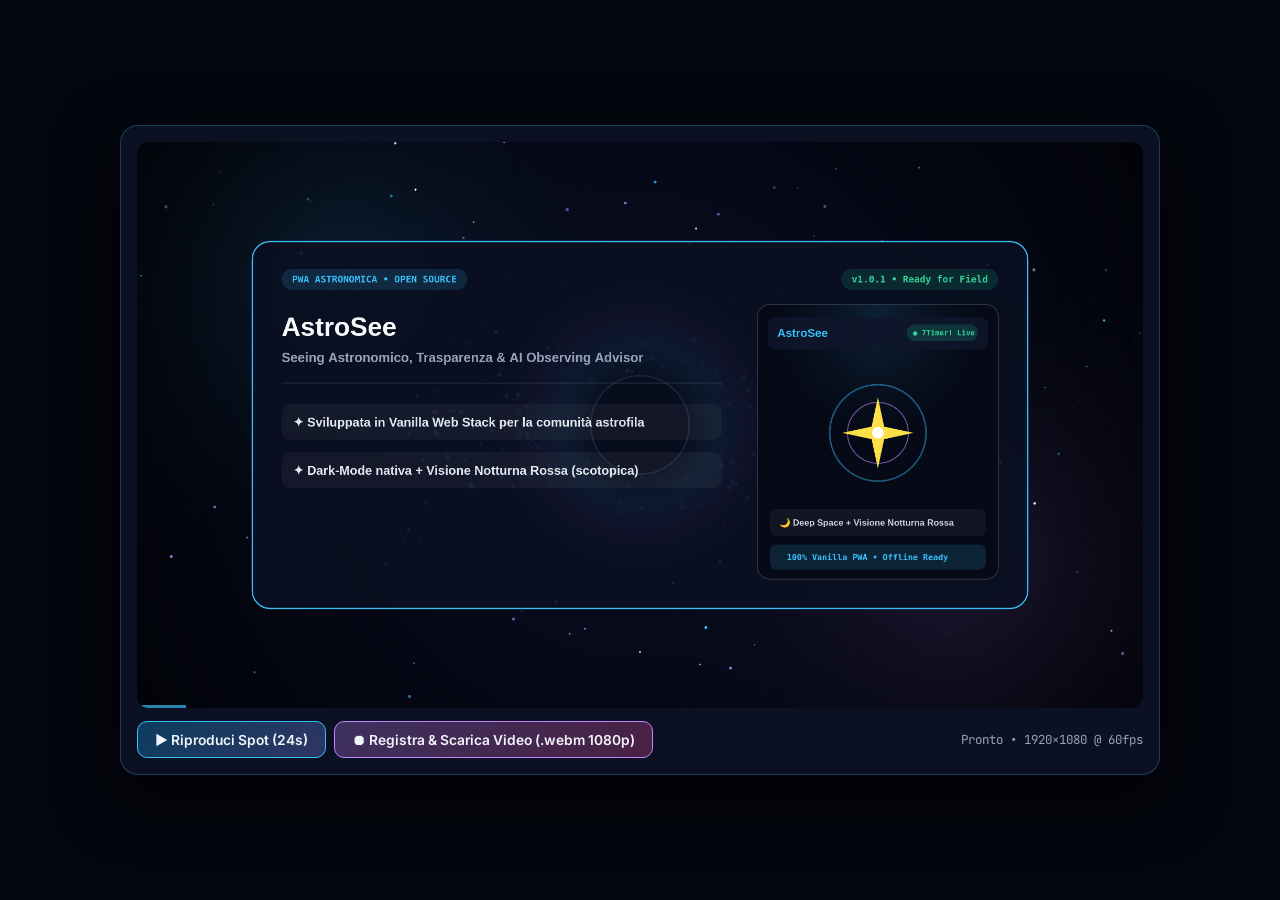
<file: docs/promo_uai.html>
<!DOCTYPE html>
<html lang="it">
<head>
  <meta charset="UTF-8" />
  <meta name="viewport" content="width=device-width, initial-scale=1.0" />
  <title>AstroSee — Video Spot Promozionale UAI (Black Hole Edition)</title>
  <link rel="preconnect" href="https://fonts.googleapis.com" />
  <link rel="preconnect" href="https://fonts.gstatic.com" crossorigin />
  <link href="https://fonts.googleapis.com/css2?family=Inter:wght@400;600;700;800&family=JetBrains+Mono:wght@500;700&display=swap" rel="stylesheet" />
  <style>
    * { box-sizing: border-box; margin: 0; padding: 0; }
    body {
      background: #04060e;
      color: #f1f5f9;
      font-family: 'Inter', sans-serif;
      min-height: 100vh;
      display: flex;
      flex-direction: column;
      align-items: center;
      justify-content: center;
      padding: 1.25rem;
      gap: 1rem;
    }
    .player-shell {
      width: 100%;
      max-width: 1040px;
      background: rgba(15, 22, 43, 0.72);
      border: 1px solid rgba(56, 189, 248, 0.28);
      border-radius: 18px;
      padding: 1rem;
      box-shadow: 0 20px 60px rgba(0, 0, 0, 0.75);
      display: flex;
      flex-direction: column;
      gap: 0.85rem;
    }
    canvas {
      width: 100%;
      aspect-ratio: 16 / 9;
      border-radius: 12px;
      background: #03050c;
      display: block;
    }
    .controls {
      display: flex;
      flex-wrap: wrap;
      align-items: center;
      justify-content: space-between;
      gap: 0.75rem;
    }
    .btn-group {
      display: flex;
      flex-wrap: wrap;
      gap: 0.55rem;
    }
    button {
      background: rgba(10, 15, 32, 0.9);
      border: 1px solid rgba(148, 163, 184, 0.25);
      color: #f1f5f9;
      padding: 0.6rem 1.05rem;
      border-radius: 10px;
      font-family: inherit;
      font-size: 0.86rem;
      font-weight: 600;
      cursor: pointer;
      transition: all 0.18s ease;
    }
    button:hover:not(:disabled) {
      border-color: #38bdf8;
      transform: translateY(-1px);
    }
    button.primary {
      background: linear-gradient(135deg, rgba(14, 165, 233, 0.3), rgba(129, 140, 248, 0.3));
      border-color: #38bdf8;
    }
    button.record {
      background: linear-gradient(135deg, rgba(192, 132, 252, 0.28), rgba(236, 72, 153, 0.28));
      border-color: #c084fc;
    }
    button:disabled {
      opacity: 0.5;
      cursor: not-allowed;
    }
    .status-text {
      font-family: 'JetBrains Mono', monospace;
      font-size: 0.78rem;
      color: #94a3b8;
    }
  </style>
</head>
<body>
  <div class="player-shell">
    <canvas id="stage" width="1920" height="1080"></canvas>
    <div class="controls">
      <div class="btn-group">
        <button id="btn-play" class="primary" type="button">▶ Riproduci Spot (24s)</button>
        <button id="btn-record" class="record" type="button">⏺ Registra &amp; Scarica Video (.webm 1080p)</button>
      </div>
      <span id="status" class="status-text">Pronto • 1920×1080 @ 60fps</span>
    </div>
  </div>

  <script>
    const canvas = document.getElementById('stage');
    const ctx = canvas.getContext('2d');
    const W = 1920;
    const H = 1080;
    const TOTAL_DURATION = 24.5; // seconds

    // Starfield particles
    const stars = Array.from({ length: 240 }, () => ({
      angle: Math.random() * Math.PI * 2,
      radius: 120 + Math.random() * 1150,
      speed: 0.08 + Math.random() * 0.25,
      size: 0.8 + Math.random() * 2.2,
      alpha: 0.25 + Math.random() * 0.75,
      hue: Math.random() > 0.7 ? '#38bdf8' : Math.random() > 0.5 ? '#c084fc' : '#f1f5f9'
    }));

    // Accretion disk particles
    const diskParticles = Array.from({ length: 180 }, (_, i) => ({
      angle: (i / 180) * Math.PI * 2 + Math.random() * 0.3,
      dist: 135 + Math.random() * 190,
      speed: 0.9 + Math.random() * 1.4,
      size: 1.5 + Math.random() * 3.5,
      color: Math.random() > 0.45 ? '#38bdf8' : Math.random() > 0.3 ? '#818cf8' : '#c084fc'
    }));

    const scenes = [
      {
        start: 0.0,
        end: 4.2,
        tag: 'PWA ASTRONOMICA • OPEN SOURCE',
        title: 'AstroSee',
        subtitle: 'Seeing Astronomico, Trasparenza & AI Observing Advisor',
        bullets: [
          '✦ Sviluppata in Vanilla Web Stack per la comunità astrofila',
          '✦ Dark-Mode nativa + Visione Notturna Rossa (scotopica)'
        ],
        accent: '#38bdf8',
        badge: 'v1.0.1 • Ready for Field'
      },
      {
        start: 4.2,
        end: 9.0,
        tag: '01 • GEOLOCALIZZAZIONE FLESSIBILE',
        title: 'Scegli il tuo Sito Osservativo',
        subtitle: 'GPS Nativo • Mappa Interattiva Leaflet • Ricerca Nominatim',
        bullets: [
          '📍 Acquisizione immediata tramite GPS dello smartphone',
          '🗺️ Mappa Dark-Mode con pin trascinabile per passi alpini',
          '🔭 Preset rapidi: Asiago, Gran Sasso, Etna, La Palma'
        ],
        accent: '#38bdf8',
        badge: '45.867°N, 11.527°E'
      },
      {
        start: 9.0,
        end: 13.8,
        tag: '02 • QUALITÀ DEL BUIO & ALTITUDINE',
        title: 'Scala Bortle (1–9) & SQM Automatici',
        subtitle: 'Analisi istantanea di inquinamento luminoso ed elevazione',
        bullets: [
          '🌌 Calcolo classe Bortle 1–9 per qualsiasi coordinata',
          '📏 Altitudine reale in metri e stima SQM (mag/arcsec²)',
          '🎯 Adattamento automatico dei target consigliati'
        ],
        accent: '#34d399',
        badge: 'Bortle 4 • ~20.8 mag/arcsec²'
      },
      {
        start: 13.8,
        end: 19.0,
        tag: '03 • MOTORE 7TIMER! ASTRO + LIVE GFS',
        title: 'Seeing, Trasparenza & Curva fino a 72h',
        subtitle: 'Previsioni ogni 3 ore con semafori immediati e modalità Offline',
        bullets: [
          '🔭 Seeing (<0.5" – >2.5"), Trasparenza, Nuvole, Vento & Lifted Index',
          '📊 Grafico interattivo 6h–72h con filtro Solo Fasce Notturne',
          '📡 Service Worker Offline-Ready per siti montani senza campo'
        ],
        accent: '#818cf8',
        badge: 'Indice Astro: 92/100 ★'
      },
      {
        start: 19.0,
        end: 24.5,
        tag: '04 • AI OBSERVING ADVISOR & VISIONE ROSSA',
        title: 'La Finestra Perfetta, in un Colpo d’Occhio',
        subtitle: 'github.com/debartoloa/AstroSee',
        bullets: [
          '🤖 Individua lo slot migliore (es. 22:00–01:00) e segnala condensa >80%',
          '👁️ Modalità Luce Rossa per preservare la pupilla al telescopio',
          '📲 Installabile gratis su iOS, Android & Desktop (PWA)'
        ],
        accent: '#c084fc',
        badge: 'Presentazione per U.A.I.'
      }
    ];

    let animId = null;
    let startTime = 0;
    let isPlaying = false;

    function easeInOutCubic(x) {
      return x < 0.5 ? 4 * x * x * x : 1 - Math.pow(-2 * x + 2, 3) / 2;
    }

    function drawBlackHole(t, suctionIntensity) {
      const cx = W / 2;
      const cy = H / 2;

      // Deep space nebula background
      const bg = ctx.createRadialGradient(cx, cy, 80, cx, cy, 1150);
      bg.addColorStop(0, '#090e24');
      bg.addColorStop(0.5, '#050814');
      bg.addColorStop(1, '#020308');
      ctx.fillStyle = bg;
      ctx.fillRect(0, 0, W, H);

      // Ambient nebula glows
      const glow1 = ctx.createRadialGradient(W * 0.2, H * 0.25, 20, W * 0.2, H * 0.25, 620);
      glow1.addColorStop(0, 'rgba(56, 189, 248, 0.12)');
      glow1.addColorStop(1, 'transparent');
      ctx.fillStyle = glow1;
      ctx.fillRect(0, 0, W, H);

      const glow2 = ctx.createRadialGradient(W * 0.82, H * 0.75, 20, W * 0.82, H * 0.75, 650);
      glow2.addColorStop(0, 'rgba(192, 132, 252, 0.12)');
      glow2.addColorStop(1, 'transparent');
      ctx.fillStyle = glow2;
      ctx.fillRect(0, 0, W, H);

      // Swirling starfield pulled gently toward center
      for (const s of stars) {
        const a = s.angle + t * s.speed * (1 + suctionIntensity * 2.2);
        const r = Math.max(85, s.radius - suctionIntensity * 140);
        const x = cx + Math.cos(a) * r;
        const y = cy + Math.sin(a) * r * 0.72;
        ctx.globalAlpha = s.alpha;
        ctx.fillStyle = s.hue;
        ctx.beginPath();
        ctx.arc(x, y, s.size, 0, Math.PI * 2);
        ctx.fill();
      }
      ctx.globalAlpha = 1;

      // Gravitational lensing outer halo
      const haloRadius = 175 + suctionIntensity * 65;
      const halo = ctx.createRadialGradient(cx, cy, 88, cx, cy, haloRadius + 130);
      halo.addColorStop(0, 'rgba(0,0,0,1)');
      halo.addColorStop(0.32, `rgba(56, 189, 248, ${0.48 + suctionIntensity * 0.35})`);
      halo.addColorStop(0.55, `rgba(192, 132, 252, ${0.28 + suctionIntensity * 0.25})`);
      halo.addColorStop(1, 'transparent');
      ctx.fillStyle = halo;
      ctx.beginPath();
      ctx.arc(cx, cy, haloRadius + 130, 0, Math.PI * 2);
      ctx.fill();

      // Accretion disk vortex particles
      for (const p of diskParticles) {
        const a = p.angle + t * p.speed * (1 + suctionIntensity * 2.6);
        const r = p.dist * (1 - suctionIntensity * 0.25);
        const x = cx + Math.cos(a) * r * 1.45;
        const y = cy + Math.sin(a) * r * 0.52;
        ctx.globalAlpha = 0.65;
        ctx.fillStyle = p.color;
        ctx.beginPath();
        ctx.arc(x, y, p.size, 0, Math.PI * 2);
        ctx.fill();
      }
      ctx.globalAlpha = 1;

      // Event Horizon (pure black singularity)
      const ehRadius = 92 + suctionIntensity * 18;
      ctx.fillStyle = '#000000';
      ctx.beginPath();
      ctx.arc(cx, cy, ehRadius, 0, Math.PI * 2);
      ctx.fill();

      // Photon ring
      ctx.strokeStyle = 'rgba(186, 230, 253, 0.85)';
      ctx.lineWidth = 3 + suctionIntensity * 3;
      ctx.beginPath();
      ctx.arc(cx, cy, ehRadius + 2, 0, Math.PI * 2);
      ctx.stroke();
    }

    function drawRoundRect(x, y, w, h, r) {
      ctx.beginPath();
      ctx.moveTo(x + r, y);
      ctx.arcTo(x + w, y, x + w, y + h, r);
      ctx.arcTo(x + w, y + h, x, y + h, r);
      ctx.arcTo(x, y + h, x, y, r);
      ctx.arcTo(x, y, x + w, y, r);
      ctx.closePath();
    }

    function drawAppPreview(sceneIndex, px, py, pw, ph, accent) {
      ctx.save();
      // Device / UI Card Frame
      ctx.fillStyle = '#060916';
      drawRoundRect(px, py, pw, ph, 24);
      ctx.fill();
      ctx.strokeStyle = 'rgba(148, 163, 184, 0.25)';
      ctx.lineWidth = 2;
      ctx.stroke();

      // Subtle inner glow
      const pg = ctx.createRadialGradient(px + pw * 0.5, py + 40, 10, px + pw * 0.5, py + 40, 260);
      pg.addColorStop(0, 'rgba(56, 189, 248, 0.14)');
      pg.addColorStop(1, 'transparent');
      ctx.fillStyle = pg;
      drawRoundRect(px, py, pw, ph, 24);
      ctx.fill();

      if (sceneIndex === 0) {
        // 0. Intro: AstroSee Header + Airy Disk Star Logo + Modes
        ctx.fillStyle = 'rgba(15, 22, 43, 0.9)';
        drawRoundRect(px + 20, py + 24, pw - 40, 62, 14);
        ctx.fill();
        ctx.fillStyle = '#38bdf8';
        ctx.font = '800 22px "Inter", sans-serif';
        ctx.fillText('AstroSee', px + 38, py + 62);
        ctx.fillStyle = 'rgba(16, 185, 129, 0.2)';
        drawRoundRect(px + pw - 175, py + 38, 136, 32, 16);
        ctx.fill();
        ctx.fillStyle = '#34d399';
        ctx.font = '700 14px "JetBrains Mono", monospace';
        ctx.fillText('● 7Timer! Live', px + pw - 163, py + 59);

        // Airy Disk Star Emblem
        const cx = px + pw / 2;
        const cy = py + 245;
        ctx.strokeStyle = 'rgba(56, 189, 248, 0.45)';
        ctx.lineWidth = 3;
        ctx.beginPath();
        ctx.arc(cx, cy, 92, 0, Math.PI * 2);
        ctx.stroke();
        ctx.strokeStyle = 'rgba(192, 132, 252, 0.6)';
        ctx.lineWidth = 2;
        ctx.beginPath();
        ctx.arc(cx, cy, 58, 0, Math.PI * 2);
        ctx.stroke();

        // 4-point diffraction star
        ctx.fillStyle = '#fde047';
        ctx.beginPath();
        ctx.moveTo(cx, cy - 68);
        ctx.lineTo(cx + 12, cy - 12);
        ctx.lineTo(cx + 68, cy);
        ctx.lineTo(cx + 12, cy + 12);
        ctx.lineTo(cx, cy + 68);
        ctx.lineTo(cx - 12, cy + 12);
        ctx.lineTo(cx - 68, cy);
        ctx.lineTo(cx - 12, cy - 12);
        ctx.closePath();
        ctx.fill();
        ctx.fillStyle = '#ffffff';
        ctx.beginPath();
        ctx.arc(cx, cy, 11, 0, Math.PI * 2);
        ctx.fill();

        // Bottom KPI pills
        ctx.fillStyle = 'rgba(255,255,255,0.05)';
        drawRoundRect(px + 24, py + 390, pw - 48, 52, 12);
        ctx.fill();
        ctx.fillStyle = '#cbd5e1';
        ctx.font = '600 17px "Inter", sans-serif';
        ctx.fillText('🌙 Deep Space + Visione Notturna Rossa', px + 42, py + 422);

        ctx.fillStyle = 'rgba(56, 189, 248, 0.14)';
        drawRoundRect(px + 24, py + 458, pw - 48, 48, 12);
        ctx.fill();
        ctx.fillStyle = '#38bdf8';
        ctx.font = '700 16px "JetBrains Mono", monospace';
        ctx.fillText('100% Vanilla PWA • Offline Ready', px + 56, py + 488);
      } else if (sceneIndex === 1) {
        // 1. Posizione Osservativa: GPS Button + Search + Dark Map + Pin
        ctx.fillStyle = '#f1f5f9';
        ctx.font = '700 19px "Inter", sans-serif';
        ctx.fillText('📍 Posizione Osservativa', px + 24, py + 46);

        // GPS Button
        const gpsGrad = ctx.createLinearGradient(px + 24, 0, px + pw - 24, 0);
        gpsGrad.addColorStop(0, 'rgba(14, 165, 233, 0.35)');
        gpsGrad.addColorStop(1, 'rgba(99, 102, 241, 0.35)');
        ctx.fillStyle = gpsGrad;
        drawRoundRect(px + 24, py + 64, pw - 48, 46, 12);
        ctx.fill();
        ctx.strokeStyle = '#38bdf8';
        ctx.lineWidth = 1.5;
        ctx.stroke();
        ctx.fillStyle = '#f8fafc';
        ctx.font = '600 16px "Inter", sans-serif';
        ctx.fillText('⊕ Acquisisci Posizione GPS', px + 95, py + 93);

        // Search input
        ctx.fillStyle = 'rgba(15, 22, 43, 0.9)';
        drawRoundRect(px + 24, py + 124, pw - 48, 40, 10);
        ctx.fill();
        ctx.fillStyle = '#94a3b8';
        ctx.font = '500 15px "Inter", sans-serif';
        ctx.fillText('🔍 Cerca città o osservatorio...', px + 40, py + 149);

        // Dark Leaflet Map Box
        ctx.fillStyle = '#091520';
        drawRoundRect(px + 24, py + 178, pw - 48, 225, 14);
        ctx.fill();
        ctx.strokeStyle = 'rgba(56, 189, 248, 0.3)';
        ctx.stroke();

        // Map contour / roads lines
        ctx.strokeStyle = 'rgba(52, 211, 153, 0.22)';
        ctx.lineWidth = 1.5;
        for (let i = 0; i < 4; i++) {
          ctx.beginPath();
          ctx.moveTo(px + 30, py + 210 + i * 48);
          ctx.bezierCurveTo(px + 140, py + 190 + i * 40, px + 280, py + 250 + i * 30, px + pw - 30, py + 205 + i * 45);
          ctx.stroke();
        }
        ctx.strokeStyle = 'rgba(244, 114, 182, 0.28)';
        ctx.beginPath();
        ctx.moveTo(px + 65, py + 185);
        ctx.lineTo(px + 240, py + 395);
        ctx.stroke();

        // Glowing Cyan Pin
        const pinX = px + pw / 2;
        const pinY = py + 290;
        ctx.fillStyle = 'rgba(56, 189, 248, 0.28)';
        ctx.beginPath();
        ctx.arc(pinX, pinY, 26, 0, Math.PI * 2);
        ctx.fill();
        ctx.fillStyle = '#38bdf8';
        ctx.beginPath();
        ctx.arc(pinX, pinY, 11, 0, Math.PI * 2);
        ctx.fill();
        ctx.strokeStyle = '#050711';
        ctx.lineWidth = 3;
        ctx.stroke();

        // Preset Chips
        const chips = ['✨ Asiago', '🏔️ Gran Sasso', '🌋 Etna'];
        chips.forEach((c, i) => {
          const cx = px + 24 + i * 136;
          ctx.fillStyle = 'rgba(255, 255, 255, 0.06)';
          drawRoundRect(cx, py + 422, 126, 34, 17);
          ctx.fill();
          ctx.fillStyle = '#cbd5e1';
          ctx.font = '600 14px "Inter", sans-serif';
          ctx.fillText(c, cx + 16, py + 444);
        });

        ctx.fillStyle = '#38bdf8';
        ctx.font = '600 14px "JetBrains Mono", monospace';
        ctx.fillText('Asiago • 45.867°N, 11.527°E', px + 24, py + 492);
      } else if (sceneIndex === 2) {
        // 2. Scala Bortle (1-9) & SQM
        ctx.fillStyle = '#f1f5f9';
        ctx.font = '700 19px "Inter", sans-serif';
        ctx.fillText('🌌 Qualità del Buio (Bortle)', px + 24, py + 48);

        // Coordinates bar
        ctx.fillStyle = 'rgba(15, 22, 43, 0.9)';
        drawRoundRect(px + 24, py + 72, pw - 48, 52, 12);
        ctx.fill();
        ctx.fillStyle = '#f8fafc';
        ctx.font = '700 16px "Inter", sans-serif';
        ctx.fillText('Osservatorio di Asiago', px + 40, py + 104);
        ctx.fillStyle = '#38bdf8';
        ctx.font = '600 14px "JetBrains Mono", monospace';
        ctx.fillText('1036 m s.l.m.', px + pw - 140, py + 104);

        // Highlighted Bortle Card
        ctx.fillStyle = 'rgba(16, 185, 129, 0.12)';
        drawRoundRect(px + 24, py + 142, pw - 48, 128, 16);
        ctx.fill();
        ctx.strokeStyle = 'rgba(16, 185, 129, 0.5)';
        ctx.lineWidth = 2;
        ctx.stroke();

        ctx.fillStyle = '#34d399';
        ctx.font = '800 38px "Inter", sans-serif';
        ctx.fillText('Bortle 4', px + 44, py + 196);
        ctx.fillStyle = '#e2e8f0';
        ctx.font = '600 17px "Inter", sans-serif';
        ctx.fillText('Transizione Rurale / Suburbana', px + 44, py + 228);
        ctx.fillStyle = '#94a3b8';
        ctx.font = '600 15px "JetBrains Mono", monospace';
        ctx.fillText('SQM stimato: ~20.49–21.69 mag/arcsec²', px + 44, py + 254);

        // Bortle 1-9 Spectrum Bar
        ctx.fillStyle = '#94a3b8';
        ctx.font = '700 14px "Inter", sans-serif';
        ctx.fillText('SCALA BORTLE (1 = BUIO ASSOLUTO, 9 = CITTÀ)', px + 24, py + 312);
        const bColors = ['#0f172a', '#1e293b', '#0284c7', '#10b981', '#84cc16', '#eab308', '#f97316', '#ef4444', '#dc2626'];
        bColors.forEach((col, i) => {
          const bx = px + 24 + i * 44;
          ctx.fillStyle = col;
          drawRoundRect(bx, py + 330, 38, 42, 8);
          ctx.fill();
          if (i === 3) {
            ctx.strokeStyle = '#ffffff';
            ctx.lineWidth = 3;
            ctx.stroke();
          }
          ctx.fillStyle = '#ffffff';
          ctx.font = '700 15px "JetBrains Mono", monospace';
          ctx.fillText(String(i + 1), bx + 14, py + 357);
        });

        // Target hint
        ctx.fillStyle = 'rgba(56, 189, 248, 0.12)';
        drawRoundRect(px + 24, py + 408, pw - 48, 86, 12);
        ctx.fill();
        ctx.fillStyle = '#38bdf8';
        ctx.font = '700 15px "Inter", sans-serif';
        ctx.fillText('🎯 Target consigliati per Bortle 4:', px + 40, py + 438);
        ctx.fillStyle = '#e2e8f0';
        ctx.font = '500 15px "Inter", sans-serif';
        ctx.fillText('Galassie deboli, Nebulose & Via Lattea', px + 40, py + 468);
      } else if (sceneIndex === 3) {
        // 3. Curva Qualità 72h + Slot Card 7Timer!
        ctx.fillStyle = '#f1f5f9';
        ctx.font = '700 18px "Inter", sans-serif';
        ctx.fillText('📊 Curva di Qualità (Step 3h)', px + 24, py + 46);

        // Bar Chart Box
        ctx.fillStyle = 'rgba(15, 22, 43, 0.9)';
        drawRoundRect(px + 24, py + 64, pw - 48, 165, 14);
        ctx.fill();

        const scores = [58, 76, 88, 92, 84, 65, 40, 32, 68, 86, 90, 78];
        scores.forEach((sc, i) => {
          const bx = px + 40 + i * 31;
          const bh = Math.round((sc / 100) * 95);
          const col = sc >= 70 ? '#34d399' : sc >= 42 ? '#fbbf24' : '#f87171';
          ctx.fillStyle = 'rgba(148, 163, 184, 0.14)';
          drawRoundRect(bx, py + 102, 16, 95, 8);
          ctx.fill();
          ctx.fillStyle = col;
          drawRoundRect(bx, py + 102 + (95 - bh), 16, bh, 8);
          ctx.fill();
          if (sc === 92) {
            ctx.fillStyle = '#34d399';
            ctx.font = '700 12px "JetBrains Mono", monospace';
            ctx.fillText('★92', bx - 4, py + 94);
          }
        });

        // Detailed 3-Hour Slot Card
        ctx.fillStyle = 'rgba(15, 22, 43, 0.9)';
        drawRoundRect(px + 24, py + 246, pw - 48, 252, 16);
        ctx.fill();
        ctx.strokeStyle = 'rgba(16, 185, 129, 0.55)';
        ctx.lineWidth = 2;
        ctx.stroke();

        ctx.fillStyle = '#f8fafc';
        ctx.font = '700 18px "Inter", sans-serif';
        ctx.fillText('🌙 22:00 – 01:00', px + 42, py + 282);
        ctx.fillStyle = 'rgba(16, 185, 129, 0.2)';
        drawRoundRect(px + pw - 196, py + 260, 154, 30, 15);
        ctx.fill();
        ctx.fillStyle = '#34d399';
        ctx.font = '700 13px "Inter", sans-serif';
        ctx.fillText('★ Ottimo (92/100)', px + pw - 183, py + 280);

        const metrics = [
          { k: 'SEEING (Cl. 2)', v: '0.5–0.75"', c: '#34d399' },
          { k: 'NUVOLE (Cl. 1)', v: '0–6% Sereno', c: '#34d399' },
          { k: 'TRASPARENZA', v: '<0.3 mag/am', c: '#34d399' },
          { k: 'VENTO 10m', v: '1–12 km/h N', c: '#34d399' }
        ];
        metrics.forEach((m, i) => {
          const mx = px + 40 + (i % 2) * 190;
          const my = py + 312 + Math.floor(i / 2) * 78;
          ctx.fillStyle = 'rgba(255,255,255,0.04)';
          drawRoundRect(mx, my, 178, 66, 10);
          ctx.fill();
          ctx.fillStyle = '#94a3b8';
          ctx.font = '700 11px "Inter", sans-serif';
          ctx.fillText(m.k, mx + 12, my + 22);
          ctx.fillStyle = m.c;
          ctx.beginPath();
          ctx.arc(mx + 162, my + 18, 4, 0, Math.PI * 2);
          ctx.fill();
          ctx.fillStyle = '#f8fafc';
          ctx.font = '700 17px "Inter", sans-serif';
          ctx.fillText(m.v, mx + 12, my + 48);
        });
      } else {
        // 4. AI Observing Advisor + Visione Rossa Preview
        ctx.fillStyle = '#f1f5f9';
        ctx.font = '700 19px "Inter", sans-serif';
        ctx.fillText('✨ AI Observing Advisor', px + 24, py + 48);

        ctx.fillStyle = 'rgba(19, 27, 58, 0.9)';
        drawRoundRect(px + 24, py + 72, pw - 48, 232, 16);
        ctx.fill();
        ctx.strokeStyle = 'rgba(192, 132, 252, 0.5)';
        ctx.lineWidth = 2;
        ctx.stroke();

        ctx.fillStyle = '#c084fc';
        ctx.font = '700 14px "JetBrains Mono", monospace';
        ctx.fillText('FINESTRA MIGLIORE INDIVIDUATA', px + 42, py + 106);

        ctx.fillStyle = '#f8fafc';
        ctx.font = '700 21px "Inter", sans-serif';
        ctx.fillText('Dalle 22:00 alle 01:00 (Ven 13)', px + 42, py + 142);

        ctx.fillStyle = '#cbd5e1';
        ctx.font = '500 15px "Inter", sans-serif';
        ctx.fillText('Seeing stabile in classe 2 (0.5–0.75")', px + 42, py + 176);
        ctx.fillText('e nuvolosità azzerata (0–6%).', px + 42, py + 198);

        ctx.fillStyle = 'rgba(56, 189, 248, 0.14)';
        drawRoundRect(px + 42, py + 224, pw - 84, 34, 8);
        ctx.fill();
        ctx.fillStyle = '#38bdf8';
        ctx.font = '600 14px "Inter", sans-serif';
        ctx.fillText('🪐 Alta Risoluzione & Deep-Sky', px + 54, py + 246);

        ctx.fillStyle = '#fbbf24';
        ctx.font = '600 13px "Inter", sans-serif';
        ctx.fillText('💧 Avviso: UR >80% dopo le 02:00 (anticondensa)', px + 42, py + 286);

        // Red Night Vision Preview Box
        ctx.fillStyle = 'rgba(38, 5, 5, 0.92)';
        drawRoundRect(px + 24, py + 324, pw - 48, 174, 16);
        ctx.fill();
        ctx.strokeStyle = '#ef4444';
        ctx.lineWidth = 2;
        ctx.stroke();

        ctx.fillStyle = '#fca5a5';
        ctx.font = '700 17px "Inter", sans-serif';
        ctx.fillText('👁️ Modalità Visione Notturna Rossa', px + 42, py + 362);
        ctx.fillStyle = '#f87171';
        ctx.font = '500 14px "Inter", sans-serif';
        ctx.fillText('Preserva l’adattamento scotopico al telescopio', px + 42, py + 392);

        ctx.fillStyle = 'rgba(220, 38, 38, 0.25)';
        drawRoundRect(px + 42, py + 416, 176, 56, 10);
        ctx.fill();
        ctx.fillStyle = '#fecaca';
        ctx.font = '700 15px "JetBrains Mono", monospace';
        ctx.fillText('Seeing: 0.5"', px + 58, py + 450);

        ctx.fillStyle = 'rgba(220, 38, 38, 0.25)';
        drawRoundRect(px + 230, py + 416, 176, 56, 10);
        ctx.fill();
        ctx.fillStyle = '#fecaca';
        ctx.fillText('Bortle: 4', px + 260, py + 450);
      }

      ctx.restore();
    }

    function drawSceneCard(scene, sceneIndex, localT, duration) {
      const enterDur = 0.75;
      const exitDur = 0.85;
      let scale = 1;
      let angle = 0;
      let alpha = 1;

      if (localT < enterDur) {
        // Ejected from Black Hole singularity
        const p = easeInOutCubic(localT / enterDur);
        scale = 0.08 + 0.92 * p;
        angle = (1 - p) * -0.55;
        alpha = p;
      } else if (localT > duration - exitDur) {
        // Pulled spirally into the Black Hole!
        const p = easeInOutCubic((localT - (duration - exitDur)) / exitDur);
        scale = 1 - 0.95 * p;
        angle = p * 0.85;
        alpha = 1 - p;
      }

      ctx.save();
      ctx.translate(W / 2, H / 2);
      ctx.rotate(angle);
      ctx.scale(scale, scale);
      ctx.globalAlpha = Math.max(0, Math.min(1, alpha));

      const cardW = 1480;
      const cardH = 700;
      const padX = 56;
      const leftColW = 840;
      const x = -cardW / 2;
      const y = -cardH / 2;

      // Frosted Glass Card
      ctx.fillStyle = 'rgba(10, 15, 34, 0.88)';
      drawRoundRect(x, y, cardW, cardH, 34);
      ctx.fill();

      ctx.strokeStyle = scene.accent;
      ctx.lineWidth = 2.5;
      ctx.stroke();

      // Top Tag Pill (auto-sized to text width)
      ctx.font = '700 18px "JetBrains Mono", monospace';
      const tagW = Math.min(leftColW * 0.72, ctx.measureText(scene.tag).width + 40);
      ctx.fillStyle = 'rgba(56, 189, 248, 0.14)';
      drawRoundRect(x + padX, y + 52, tagW, 40, 20);
      ctx.fill();
      ctx.fillStyle = scene.accent;
      ctx.fillText(scene.tag, x + padX + 20, y + 78);

      // Right Status Badge (above app preview)
      ctx.font = '700 18px "JetBrains Mono", monospace';
      const badgeW = Math.min(460, ctx.measureText(scene.badge).width + 40);
      const badgeX = x + cardW - padX - badgeW;
      ctx.fillStyle = 'rgba(16, 185, 129, 0.16)';
      drawRoundRect(badgeX, y + 52, badgeW, 40, 20);
      ctx.fill();
      ctx.fillStyle = '#34d399';
      ctx.fillText(scene.badge, badgeX + 20, y + 78);

      // Main Title (auto-fitted inside leftColW)
      let titleSize = 50;
      ctx.font = `800 ${titleSize}px "Inter", sans-serif`;
      while (ctx.measureText(scene.title).width > leftColW && titleSize > 30) {
        titleSize -= 2;
        ctx.font = `800 ${titleSize}px "Inter", sans-serif`;
      }
      ctx.fillStyle = '#f8fafc';
      ctx.fillText(scene.title, x + padX, y + 180);

      // Subtitle (auto-fitted inside leftColW)
      let subSize = 25;
      ctx.font = `600 ${subSize}px "Inter", sans-serif`;
      while (ctx.measureText(scene.subtitle).width > leftColW && subSize > 17) {
        subSize -= 1;
        ctx.font = `600 ${subSize}px "Inter", sans-serif`;
      }
      ctx.fillStyle = '#94a3b8';
      ctx.fillText(scene.subtitle, x + padX, y + 230);

      // Divider
      ctx.strokeStyle = 'rgba(148, 163, 184, 0.18)';
      ctx.lineWidth = 2;
      ctx.beginPath();
      ctx.moveTo(x + padX, y + 270);
      ctx.lineTo(x + padX + leftColW, y + 270);
      ctx.stroke();

      // Feature Bullets (auto-fitted inside leftColW)
      scene.bullets.forEach((b, idx) => {
        const by = y + 356 + idx * 92;
        ctx.fillStyle = 'rgba(255, 255, 255, 0.045)';
        drawRoundRect(x + padX, by - 46, leftColW, 68, 16);
        ctx.fill();

        let bSize = 24;
        ctx.font = `600 ${bSize}px "Inter", sans-serif`;
        while (ctx.measureText(b).width > leftColW - 44 && bSize > 16) {
          bSize -= 1;
          ctx.font = `600 ${bSize}px "Inter", sans-serif`;
        }
        ctx.fillStyle = '#e2e8f0';
        ctx.fillText(b, x + padX + 22, by - 3);
      });

      // Right Column: Live App Section Preview
      const previewW = 460;
      const previewH = 524;
      const previewX = x + cardW - padX - previewW;
      const previewY = y + 120;
      drawAppPreview(sceneIndex, previewX, previewY, previewW, previewH, scene.accent);

      ctx.restore();
    }

    function renderFrame(elapsed) {
      const t = Math.min(elapsed, TOTAL_DURATION);
      let activeIndex = scenes.findIndex((s) => t >= s.start && t <= s.end);
      if (activeIndex < 0) activeIndex = scenes.length - 1;
      const activeScene = scenes[activeIndex];
      const localT = t - activeScene.start;
      const dur = activeScene.end - activeScene.start;

      // Boost gravitational suction during scene transitions
      let suction = 0;
      if (localT < 0.75) suction = 1 - localT / 0.75;
      else if (localT > dur - 0.85) suction = (localT - (dur - 0.85)) / 0.85;

      drawBlackHole(t, suction);
      drawSceneCard(activeScene, activeIndex, localT, dur);

      // Progress bar at bottom
      ctx.fillStyle = 'rgba(56, 189, 248, 0.7)';
      ctx.fillRect(0, H - 6, (t / TOTAL_DURATION) * W, 6);
    }

    function playSpot(onComplete) {
      cancelAnimationFrame(animId);
      isPlaying = true;
      startTime = performance.now();
      const status = document.getElementById('status');

      function step(now) {
        const elapsed = (now - startTime) / 1000;
        renderFrame(elapsed);
        status.textContent = `Riproduzione: ${elapsed.toFixed(1)}s / ${TOTAL_DURATION.toFixed(1)}s`;
        if (elapsed < TOTAL_DURATION) {
          animId = requestAnimationFrame(step);
        } else {
          isPlaying = false;
          status.textContent = 'Spot completato • Pronto per il download o replay';
          if (onComplete) onComplete();
        }
      }
      animId = requestAnimationFrame(step);
    }

    document.getElementById('btn-play').addEventListener('click', () => playSpot());

    document.getElementById('btn-record').addEventListener('click', () => {
      const btnRec = document.getElementById('btn-record');
      const btnPlay = document.getElementById('btn-play');
      const status = document.getElementById('status');

      if (!canvas.captureStream || typeof MediaRecorder === 'undefined') {
        alert('Il tuo browser non supporta MediaRecorder su Canvas. Usa Chrome o Edge.');
        return;
      }

      btnRec.disabled = true;
      btnPlay.disabled = true;
      status.textContent = 'Registrazione 1080p in corso (24.5s)...';

      const stream = canvas.captureStream(60);
      const mimeType = MediaRecorder.isTypeSupported('video/webm;codecs=vp9')
        ? 'video/webm;codecs=vp9'
        : 'video/webm';
      const recorder = new MediaRecorder(stream, { mimeType, videoBitsPerSecond: 8000000 });
      const chunks = [];

      recorder.ondataavailable = (e) => {
        if (e.data && e.data.size > 0) chunks.push(e.data);
      };

      recorder.onstop = () => {
        const blob = new Blob(chunks, { type: 'video/webm' });
        const url = URL.createObjectURL(blob);
        const a = document.createElement('a');
        a.href = url;
        a.download = 'AstroSee_Promo_UAI_1080p.webm';
        a.click();
        URL.revokeObjectURL(url);
        btnRec.disabled = false;
        btnPlay.disabled = false;
        status.textContent = 'Video scaricato: AstroSee_Promo_UAI_1080p.webm';
      };

      recorder.start();
      playSpot(() => {
        setTimeout(() => recorder.stop(), 200);
      });
    });

    // Draw initial cover frame
    renderFrame(1.2);
  </script>
</body>
</html>
</file>
